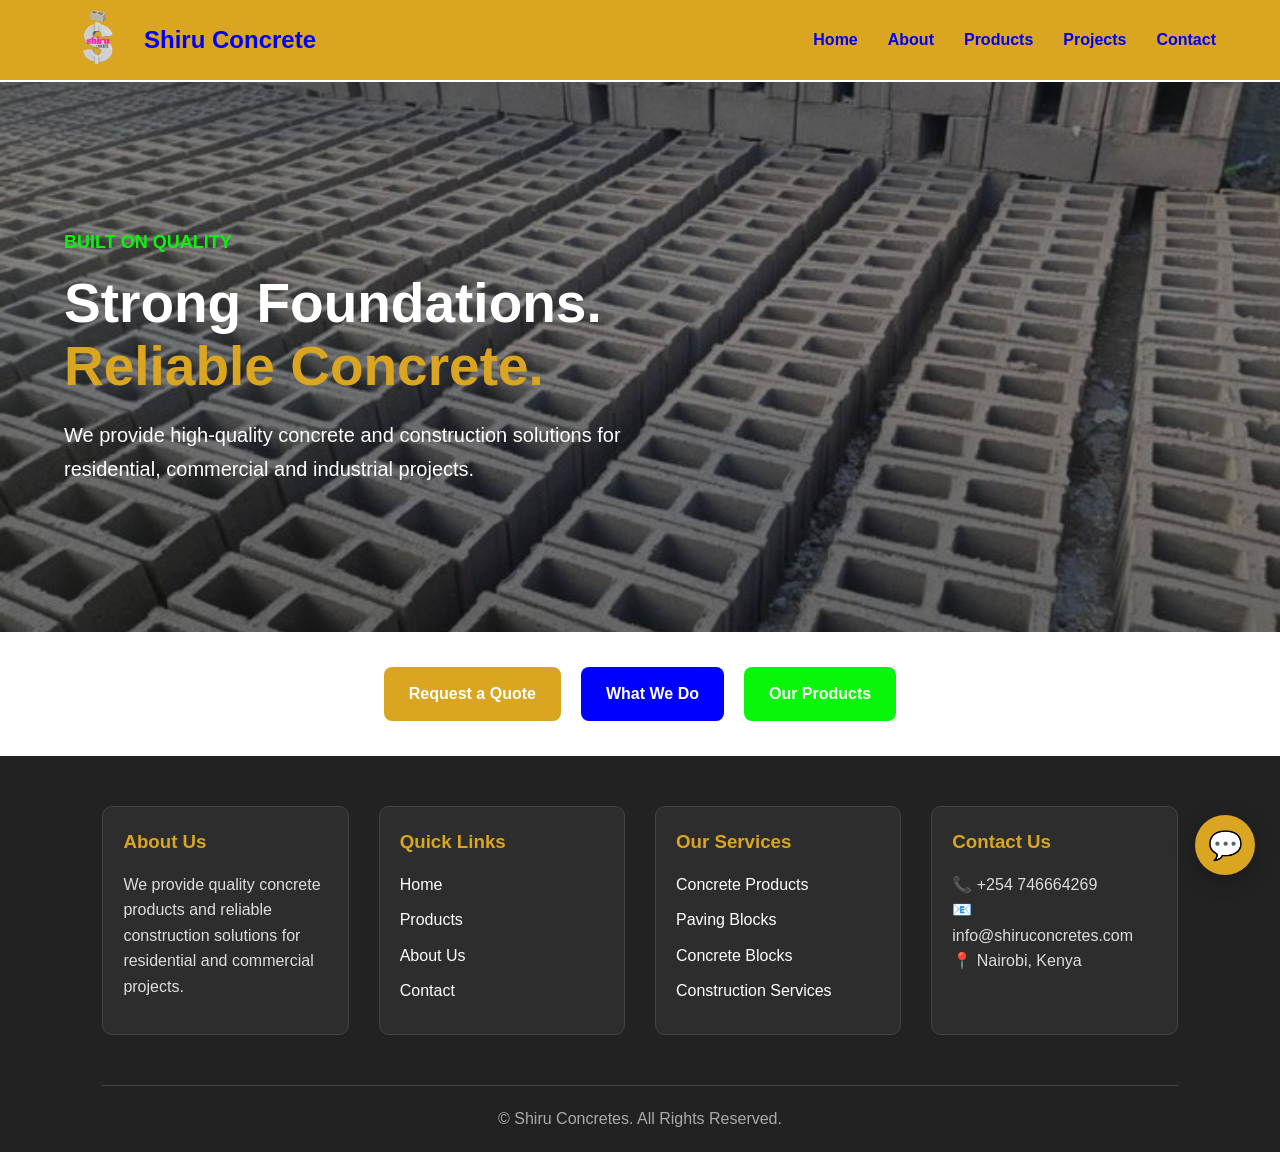
<file: index.html>
<!DOCTYPE html>
<html lang="en">

<head>

    <meta charset="UTF-8">

    <!-- Responsive Design -->
    <meta name="viewport" content="width=device-width, initial-scale=1.0">

    <!-- SEO -->
    <meta name="description"
        content="Professional concrete and construction solutions for residential, commercial and industrial projects.">

    <meta name="keywords"
        content="concrete company, ready mix concrete, construction, concrete delivery, concrete pumping">

    <meta name="author" content="Shiru Concretes">

    <!-- Browser Theme Color -->
    <meta name="theme-color" content="goldenrod">

    <title>Shiru Concretes</title>

    <!-- CSS -->
    <link rel="stylesheet" href="css/home.css">
    <link rel="stylesheet" href="css/chat.css">

    <!-- Favicon -->
    <link rel="icon" href="images/favicon.png">

</head>

<body>

    <!-- ================= HEADER ================= -->

    <header class="header">

        <nav class="navbar container">

            <!-- Logo -->
            <div class="logo-icon">

                <img src="images/shee.png" alt="Shiru Concretes Logo">

                <h1>
                    <strong>Shiru Concrete</strong>
                </h1>

            </div>


            <!-- Mobile Menu Button -->
            <button class="menu-toggle" aria-label="Open navigation menu" aria-expanded="false">

                ☰

            </button>


            <!-- Navigation -->
            <ul class="nav-links">

                <li>
                    <a href="index.html">Home</a>
                </li>

                <li>
                    <a href="about.html">About</a>
                </li>

                <li>
                    <a href="products.html">Products</a>
                </li>

                <li>
                    <a href="projects.html">Projects</a>
                </li>

                <li>
                    <a href="contact.html">Contact</a>
                </li>

            </ul>

        </nav>

    </header>


    <!-- ================= MAIN ================= -->

    <main>

        <!-- ================= HERO ================= -->

        <section id="home" class="hero">

            <div class="container hero-content">

                <div class="hero-text">

                    <span class="hero-label">
                        <strong>BUILT ON QUALITY</strong>
                    </span>

                    <h1>
                        Strong Foundations.
                        <span>Reliable Concrete.</span>
                    </h1>

                    <p>
                        We provide high-quality concrete and construction
                        solutions for residential, commercial and industrial
                        projects.
                    </p>

                </div>

            </div>

        </section>


        <!-- ================= REQUEST BUTTONS ================= -->

        <div class="request-buttons">

            <a href="contact.html" class="btn btn-primary">
                Request a Quote
            </a>

            <a href="about.html" class="btn btn-secondary">
                What We Do
            </a>

            <a href="products.html" class="btn btn-tertiary">
                Our Products
            </a>

        </div>

    </main>


    <!-- ================= FOOTER ================= -->

    <footer class="footer">

        <!-- About -->
        <div class="footer-columns">

            <h3>About Us</h3>

            <p>
                We provide quality concrete products and reliable
                construction solutions for residential and commercial
                projects.
            </p>

        </div>


        <!-- Quick Links -->
        <div class="footer-columns">

            <h3>Quick Links</h3>

            <a href="index.html">Home</a>

            <a href="products.html">Products</a>

            <a href="about.html">About Us</a>

            <a href="contact.html">Contact</a>

        </div>


        <!-- Services -->
        <div class="footer-columns">

            <h3>Our Services</h3>

            <a href="products.html">Concrete Products</a>

            <a href="products.html">Paving Blocks</a>

            <a href="products.html">Concrete Blocks</a>

            <a href="projects.html">Construction Services</a>

        </div>


        <!-- Contact -->
        <div class="footer-columns">

            <h3>Contact Us</h3>

            <p>📞 +254 746664269</p>

            <p>📧 info@shiruconcretes.com</p>

            <p>📍 Nairobi, Kenya</p>

        </div>


        <!-- Copyright -->
        <div class="copyright">

            <p>
                &copy; <span id="year"></span> Shiru Concretes.
                All Rights Reserved.
            </p>

        </div>

    </footer>

<!-- ================= CHATBOT ================= -->

<!-- Floating Chat Button -->
<button class="chatbot-toggle" id="chatbotToggle" aria-label="Open chatbot">
    💬
</button>


<!-- Chatbot Window -->
<div class="chatbot" id="chatbot">

    <!-- Chatbot Header -->
    <div class="chatbot-header">

        <div>
            <h3>Shiru Concretes</h3>
            <span>● Online</span>
        </div>

        <button id="chatbotClose" aria-label="Close chatbot">
            ✕
        </button>

    </div>


    <!-- Chat Messages -->
    <div class="chatbot-messages" id="chatbotMessages">

        <div class="bot-message">
            Hello! 👋 Welcome to <strong>Shiru Concretes</strong>.
            How can we help you today?
        </div>

        <div class="quick-options">

            <button onclick="sendQuickMessage('What products do you offer?')">
                🧱 Our Products
            </button>

            <button onclick="sendQuickMessage('I want a quotation')">
                💰 Request a Quote
            </button>

            <button onclick="sendQuickMessage('How can I contact you?')">
                📞 Contact Us
            </button>

            <button onclick="sendQuickMessage('Where are you located?')">
                📍 Location
            </button>

        </div>

    </div>


    <!-- Chat Input -->
    <div class="chatbot-input">

        <input type="text" id="chatbotInput" placeholder="Type your message..." autocomplete="off">

        <button id="chatbotSend">
            ➤
        </button>

    </div>

</div>
    <!-- JavaScript -->
    <script src="home.js"></script>
    <script src="scripts.js/chat.js"></script>

</body>

</html>
</file>
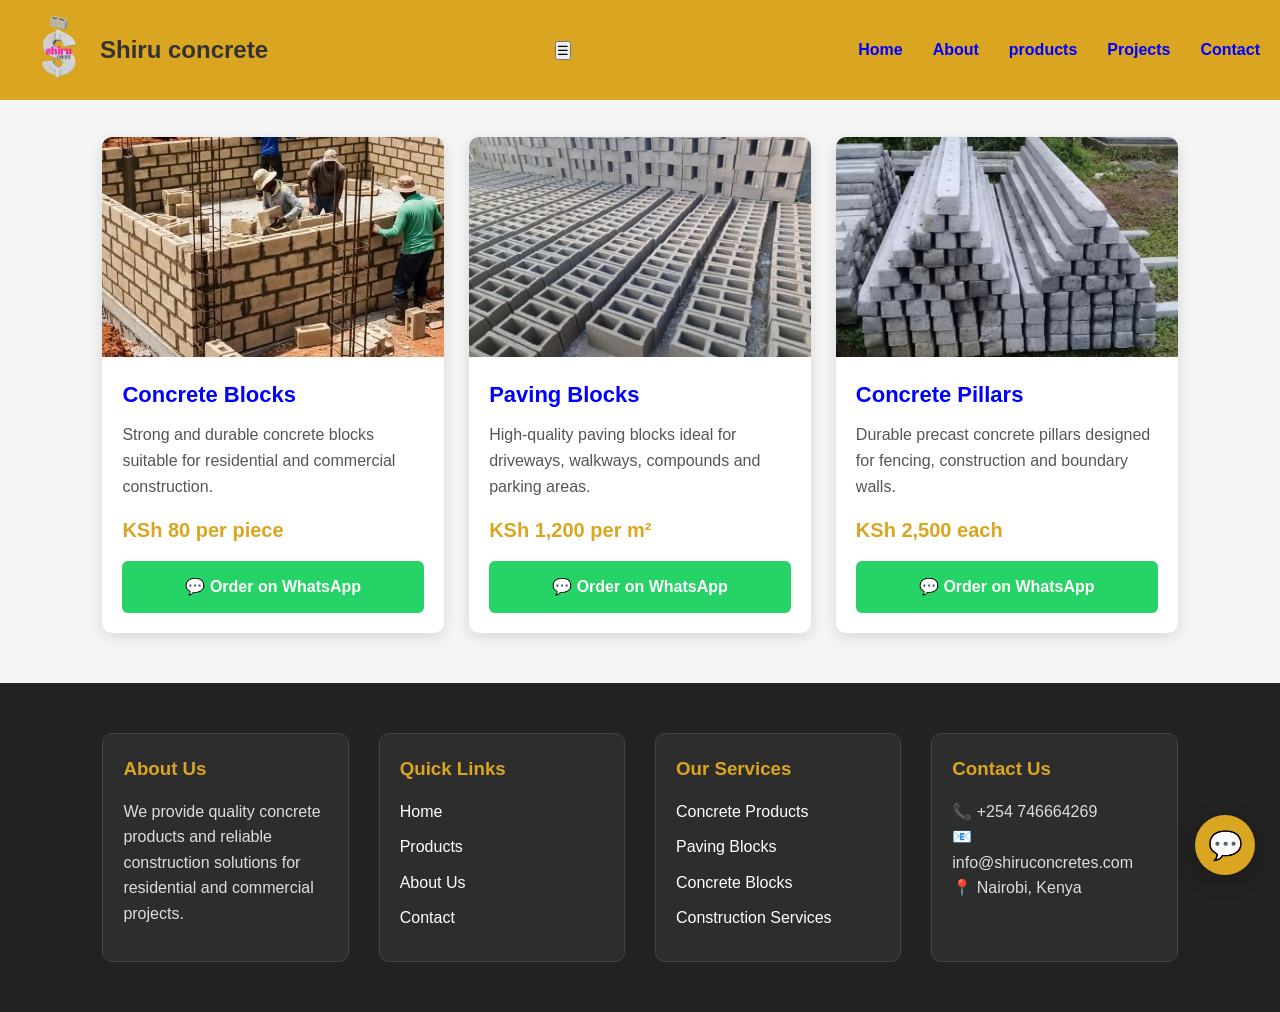
<file: products.html>
<head>
    
    <meta charset="UTF-8">

    <!-- Responsive Design -->
    <meta name="viewport" content="width=device-width, initial-scale=1.0">

    <!-- SEO -->
    <meta name="description"
        content="Professional concrete and construction solutions for residential, commercial and industrial projects.">

    <meta name="keywords"
        content="concrete company, ready mix concrete, construction, concrete delivery, concrete pumping">

    <meta name="author" content="shee concretes">

    <!-- Browser Theme Color -->
    <meta name="theme-color" content="#1f2937">

    <title>shee concretes</title>

    <!-- CSS -->
    <link rel="stylesheet" href="css/styles.css">
    <link rel="stylesheet"href="css/chat.css">

    <!-- Favicon -->
    <link rel="icon" href="images/favicon.png">
</head>
<header class="header">

    <nav class="navbar container">

        <!-- Logo -->
        <div class="logo-icon"><img src="images/shee.png" />

            <h1><strong>Shiru concrete</strong></h1>
        </div>





        <!-- Mobile Menu Button -->
        <button class="menu-toggle" aria-label="Open navigation menu" aria-expanded="false">
            ☰
        </button>

        <!-- Navigation -->
        <ul class="nav-links">

            <li>
                <a href="index.html">Home</a>
            </li>

            <li>
                <a href="about.html">About</a>
            </li>

            

            <li><a href="products.html">products</a>
            </li>

            <li>
                <a href="projects.html">Projects</a>
            </li>

            <li>
                <a href="contact.html">Contact</a>
            </li>

        </ul>

    </nav>

</header>
<body>

    <main>
<section class="products-section">
    <h2>Our Concrete Products</h2>

    <div class="products-container">

        <!-- Product 1 -->
        <div class="product-card">
            <img src="images/blocks1.jpg" alt="Concrete Blocks">

            <div class="product-info">
                <h3>Concrete Blocks</h3>

                <p>
                    Strong and durable concrete blocks suitable for
                    residential and commercial construction.
                </p>

                <h4>KSh 80 per piece</h4>

                <a href="https://wa.me/254746664269?text=Hello%2C%20I%20am%20interested%20in%20your%20Concrete%20Blocks.%20Please%20give%20me%20more%20information."
                    class="whatsapp-btn" target="_blank">
                    💬 Order on WhatsApp
                </a>
            </div>
        </div>


        <!-- Product 2 -->
        <div class="product-card">
            <img src="images/blocks2.jpg" alt="Paving Blocks">

            <div class="product-info">
                <h3>Paving Blocks</h3>

                <p>
                    High-quality paving blocks ideal for driveways,
                    walkways, compounds and parking areas.
                </p>

                <h4>KSh 1,200 per m²</h4>

                <a href="https://wa.me/254746664269?text=Hello%2C%20I%20am%20interested%20in%20your%20Paving%20Blocks.%20Please%20give%20me%20more%20information."
                    class="whatsapp-btn" target="_blank">
                    💬 Order on WhatsApp
                </a>
            </div>
        </div>


        <!-- Product 3 -->
        <div class="product-card">
            <img src="images/post.jpg" alt="Concrete Pillars">

            <div class="product-info">
                <h3>Concrete Pillars</h3>

                <p>
                    Durable precast concrete pillars designed for
                    fencing, construction and boundary walls.
                </p>

                <h4>KSh 2,500 each</h4>

                <a href="https://wa.me/254746664269?text=Hello%2C%20I%20am%20interested%20in%20your%20Concrete%20Pillars.%20Please%20give%20me%20more%20information."
                    class="whatsapp-btn" target="_blank">
                    💬 Order on WhatsApp
                </a>
            </div>
        </div>

    </div>
</section>
        
    </main>

    <footer class="footer">
    
        <div class="footer-columns">
            <h3>About Us</h3>
            <p>
                We provide quality concrete products and reliable
                construction solutions for residential and commercial projects.
            </p>
        </div>
    
        <div class="footer-columns">
            <h3>Quick Links</h3>
            <a href="#index.html">Home</a>
            <a href="products.html">Products</a>
            <a href="#about.html">About Us</a>
            <a href="#contact.html">Contact</a>
        </div>
    
        <div class="footer-columns">
            <h3>Our Services</h3>
            <a href="products.html">Concrete Products</a>
            <a href="products.html">Paving Blocks</a>
            <a href="products.html">Concrete Blocks</a>
            <a href="#">Construction Services</a>
        </div>
    
        <div class="footer-columns">
            <h3>Contact Us</h3>
            <p>📞 +254 746664269</p>
            <p>📧 info@shiruconcretes.com</p>
            <p>📍 Nairobi, Kenya</p>
        </div>
    
    </footer>
    <!-- ================= CHATBOT ================= -->
    
    <!-- Floating Chat Button -->
    <button class="chatbot-toggle" id="chatbotToggle" aria-label="Open chatbot">
        💬
    </button>
    
    
    <!-- Chatbot Window -->
    <div class="chatbot" id="chatbot">
    
        <!-- Chatbot Header -->
        <div class="chatbot-header">
    
            <div>
                <h3>Shiru Concretes</h3>
                <span>● Online</span>
            </div>
    
            <button id="chatbotClose" aria-label="Close chatbot">
                ✕
            </button>
    
        </div>
    
    
        <!-- Chat Messages -->
        <div class="chatbot-messages" id="chatbotMessages">
    
            <div class="bot-message">
                Hello! 👋 Welcome to <strong>Shiru Concretes</strong>.
                How can we help you today?
            </div>
    
            <div class="quick-options">
    
                <button onclick="sendQuickMessage('What products do you offer?')">
                    🧱 Our Products
                </button>
    
                <button onclick="sendQuickMessage('I want a quotation')">
                    💰 Request a Quote
                </button>
    
                <button onclick="sendQuickMessage('How can I contact you?')">
                    📞 Contact Us
                </button>
    
                <button onclick="sendQuickMessage('Where are you located?')">
                    📍 Location
                </button>
    
            </div>
    
        </div>
    
    
        <!-- Chat Input -->
        <div class="chatbot-input">
    
            <input type="text" id="chatbotInput" placeholder="Type your message..." autocomplete="off">
    
            <button id="chatbotSend">
                ➤
            </button>
    
        </div>
    
    </div>
     <script src="home.js"></script>
<script src="scripts.js/products.js"></script>
<script src="scripts.js/chat.js"></script>
</body>
</html>
</file>
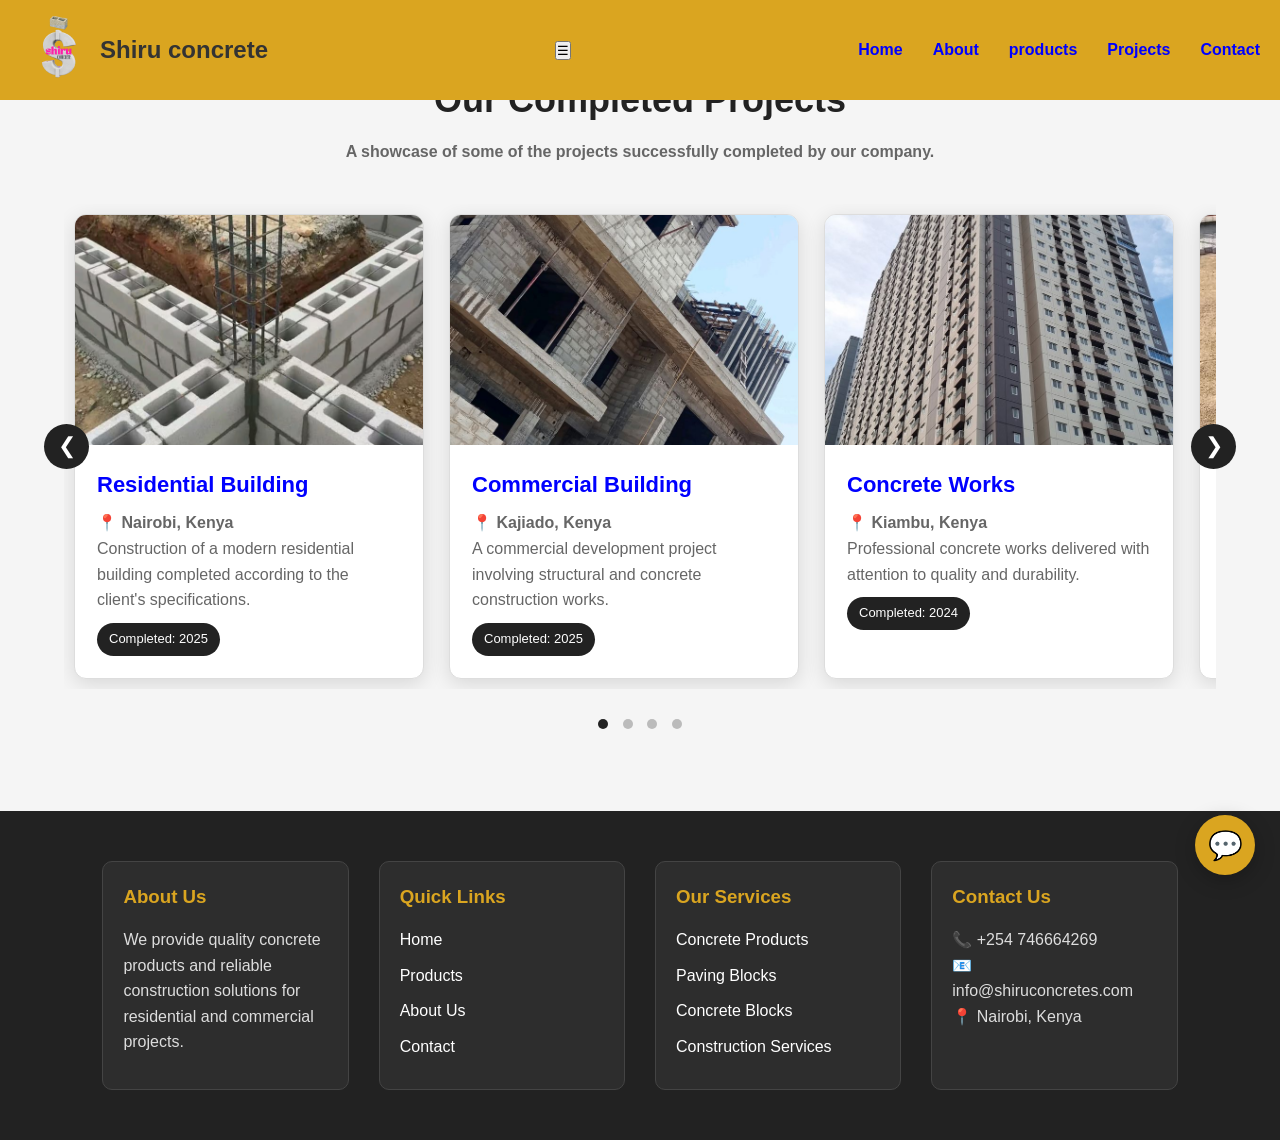
<file: projects.html>
<!DOCTYPE html>
<html lang="en">

<head>

    <meta charset="UTF-8">

    <!-- Responsive Design -->
    <meta name="viewport" content="width=device-width, initial-scale=1.0">

    <!-- SEO -->
    <meta name="description"
        content="Professional concrete and construction solutions for residential, commercial and industrial projects.">

    <meta name="keywords"
        content="concrete company, ready mix concrete, construction, concrete delivery, concrete pumping">

    <meta name="author" content="shee concretes">

    <!-- Browser Theme Color -->
    <meta name="theme-color" content="#1f2937">

    <title>shee concretes</title>

    <!-- CSS -->
    <link rel="stylesheet" href="css/styles.css">
    <link rel="stylesheet" href="css/projects.css">
    <link rel="stylesheet"href="css/chat.css">

    <!-- Favicon -->
    <link rel="icon" href="images/favicon.png">
</head>

<body>

    <!-- ================= HEADER ================= -->
    <header class="header">

        <nav class="navbar container">

            <!-- Logo -->
            <div class="logo-icon"><img src="images/shee.png" />

                <h1><strong>Shiru concrete</strong></h1>
            </div>





            <!-- Mobile Menu Button -->
            <button class="menu-toggle" aria-label="Open navigation menu" aria-expanded="false">
                ☰
            </button>

            <!-- Navigation -->
            <ul class="nav-links">

                <li>
                    <a href="index.html">Home</a>
                </li>

                <li>
                    <a href="about.html">About</a>
                </li>

                

                <li><a href="products.html">products</a>
                </li>

                <li>
                    <a href="projects.html">Projects</a>
                </li>

                <li>
                    <a href="contact.html">Contact</a>
                </li>

            </ul>

        </nav>

    </header>
<main>
<section class="projects-section">

    <div class="section-heading">
        <h2>Our Completed Projects</h2>
        <p>
            A showcase of some of the projects successfully completed
            by our company.
        </p>
    </div>

    <div class="projects-container">

        <button class="project-btn prev" onclick="moveSlide(-1)">
            &#10094;
        </button>

        <div class="projects-slider">

            <!-- Project 1 -->
            <div class="project-card">
                <img src="images/project1.jpg" alt="Residential construction project">

                <div class="project-info">
                    <h3>Residential Building</h3>
                    <p class="location">📍 Nairobi, Kenya</p>
                    <p>
                        Construction of a modern residential building
                        completed according to the client's specifications.
                    </p>

                    <span class="year">Completed: 2025</span>
                </div>
            </div>

            <!-- Project 2 -->
            <div class="project-card">
                <img src="images/blockh2.jpg" alt="Commercial building project">

                <div class="project-info">
                    <h3>Commercial Building</h3>
                    <p class="location">📍 Kajiado, Kenya</p>
                    <p>
                        A commercial development project involving
                        structural and concrete construction works.
                    </p>

                    <span class="year">Completed: 2025</span>
                </div>
            </div>

            <!-- Project 3 -->
            <div class="project-card">
                <img src="images/block-apartment.jpg" alt="Concrete construction project">

                <div class="project-info">
                    <h3>Concrete Works</h3>
                    <p class="location">📍 Kiambu, Kenya</p>
                    <p>
                        Professional concrete works delivered with
                        attention to quality and durability.
                    </p>

                    <span class="year">Completed: 2024</span>
                </div>
            </div>

            <!-- Project 4 -->
            <div class="project-card">
                <img src="images/carbrosp.jpg" alt="Infrastructure project">

                <div class="project-info">
                    <h3>Infrastructure Project</h3>
                    <p class="location">📍 Machakos, Kenya</p>
                    <p>
                        Infrastructure development completed efficiently
                        and within the agreed project requirements.
                    </p>

                    <span class="year">Completed: 2024</span>
                </div>
            </div>

        </div>

        <button class="project-btn next" onclick="moveSlide(1)">
            &#10095;
        </button>

    </div>

    <div class="slider-dots">
        <span onclick="currentSlide(0)"></span>
        <span onclick="currentSlide(1)"></span>
        <span onclick="currentSlide(2)"></span>
        <span onclick="currentSlide(3)"></span>
    </div>

</section>
</main>
<footer class="footer">

    <div class="footer-columns">
        <h3>About Us</h3>
        <p>
            We provide quality concrete products and reliable
            construction solutions for residential and commercial projects.
        </p>
    </div>

    <div class="footer-columns">
        <h3>Quick Links</h3>
        <a href="#index.html">Home</a>
        <a href="products.html">Products</a>
        <a href="#about.html">About Us</a>
        <a href="#contact.html">Contact</a>
    </div>

    <div class="footer-columns">
        <h3>Our Services</h3>
        <a href="products.html">Concrete Products</a>
        <a href="products.html">Paving Blocks</a>
        <a href="products.html">Concrete Blocks</a>
        <a href="#">Construction Services</a>
    </div>

    <div class="footer-columns">
        <h3>Contact Us</h3>
        <p>📞 +254 746664269</p>
        <p>📧 info@shiruconcretes.com</p>
        <p>📍 Nairobi, Kenya</p>
    </div>

</footer>
<!-- ================= CHATBOT ================= -->

<!-- Floating Chat Button -->
<button class="chatbot-toggle" id="chatbotToggle" aria-label="Open chatbot">
    💬
</button>


<!-- Chatbot Window -->
<div class="chatbot" id="chatbot">

    <!-- Chatbot Header -->
    <div class="chatbot-header">

        <div>
            <h3>Shiru Concretes</h3>
            <span>● Online</span>
        </div>

        <button id="chatbotClose" aria-label="Close chatbot">
            ✕
        </button>

    </div>


    <!-- Chat Messages -->
    <div class="chatbot-messages" id="chatbotMessages">

        <div class="bot-message">
            Hello! 👋 Welcome to <strong>Shiru Concretes</strong>.
            How can we help you today?
        </div>

        <div class="quick-options">

            <button onclick="sendQuickMessage('What products do you offer?')">
                🧱 Our Products
            </button>

            <button onclick="sendQuickMessage('I want a quotation')">
                💰 Request a Quote
            </button>

            <button onclick="sendQuickMessage('How can I contact you?')">
                📞 Contact Us
            </button>

            <button onclick="sendQuickMessage('Where are you located?')">
                📍 Location
            </button>

        </div>

    </div>


    <!-- Chat Input -->
    <div class="chatbot-input">

        <input type="text" id="chatbotInput" placeholder="Type your message..." autocomplete="off">

        <button id="chatbotSend">
            ➤
        </button>

    </div>

</div>
    <script src="home.js"></script> 
<script src="scripts.js/projects.js"></script>
<script src="scripts.js/chat.js"></script>
</body>
</html>
</file>
<file: css/home.css>
/* =========================
   RESET
========================= */

* {
    margin: 0;
    padding: 0;
    box-sizing: border-box;
}


/* =========================
   BODY
========================= */

html {
    scroll-behavior: smooth;
}

body {
    font-family: Arial, sans-serif;
    line-height: 1.6;
    color: #333;
    background-color: #f7f7f7;

    min-height: 100vh;

    display: flex;
    flex-direction: column;
}


/* =========================
   CONTAINER
========================= */

.container {
    width: 90%;
    max-width: 1200px;
    margin: auto;
}


/* =========================
   HEADER
========================= */

.header {
    background-color: goldenrod;

    width: 100%;

    border-bottom: 2px solid white;

    position: sticky;
    top: 0;

    z-index: 1000;
}


/* =========================
   NAVBAR
========================= */

.navbar {
    min-height: 80px;

    display: flex;

    align-items: center;

    justify-content: space-between;

    gap: 20px;
}


/* =========================
   LOGO
========================= */

.logo-icon {
    display: flex;

    align-items: center;

    gap: 10px;
}

.logo-icon img {
    width: 70px;

    height: 70px;

    object-fit: contain;

    display: block;
}

.logo-icon h1 {
    color: blue;

    font-size: 24px;

    font-weight: bold;
}


/* =========================
   NAVIGATION LINKS
========================= */

.nav-links {
    display: flex;

    align-items: center;

    gap: 30px;

    list-style: none;
}

.nav-links a {
    text-decoration: none;

    color: blue;

    font-weight: bold;

    transition: 0.3s;
}

.nav-links a:hover {
    color: white;
}


/* =========================
   MOBILE MENU BUTTON
========================= */

.menu-toggle {
    display: none;

    background: transparent;

    border: none;

    color: blue;

    font-size: 30px;

    cursor: pointer;
}


/* =========================
   HERO
========================= */

.hero {
    min-height: 550px;

    background-image:
        linear-gradient(rgba(0, 0, 0, 0.45),
            rgba(0, 0, 0, 0.45)),
        url("../images/blocks2.jpg");

    background-size: cover;

    background-position: center;

    background-repeat: no-repeat;

    display: flex;

    align-items: center;

    position: relative;
}


/* =========================
   HERO CONTENT
========================= */

.hero-content {
    display: flex;

    align-items: center;

    min-height: 550px;
}

.hero-text {
    max-width: 700px;

    color: white;
}

.hero-label {
    display: inline-block;

    color: rgb(9, 245, 9);

    font-size: 18px;

    margin-bottom: 15px;
}

.hero-text h1 {
    font-size: 55px;

    line-height: 1.15;

    margin-bottom: 20px;

    color: white;
}

.hero-text h1 span {
    display: block;

    color: goldenrod;
}

.hero-text p {
    font-size: 20px;

    max-width: 650px;

    line-height: 1.7;

    color: white;
}


/* =========================
   REQUEST BUTTONS
========================= */

.request-buttons {
    display: flex;

    justify-content: center;

    align-items: center;

    gap: 20px;

    padding: 35px 20px;

    background-color: white;

    flex-wrap: wrap;
}

.request-buttons a {
    text-decoration: none;

    cursor: pointer;

    font-weight: bold;

    padding: 14px 25px;

    border-radius: 8px;

    transition: 0.3s;

    display: inline-block;
}


/* Primary Button */

.btn-primary {
    background-color: goldenrod;

    color: white;
}

.btn-primary:hover {
    background-color: #b8860b;

    transform: translateY(-2px);
}


/* Secondary Button */

.btn-secondary {
    background-color: blue;

    color: white;
}

.btn-secondary:hover {
    background-color: #0000b3;

    transform: translateY(-2px);
}


/* Tertiary Button */

.btn-tertiary {
    background-color: rgb(9, 245, 9);

    color: white;
}

.btn-tertiary:hover {
    background-color: green;

    transform: translateY(-2px);
}


/* =========================
   MAIN
========================= */

main {
    flex: 1;
}


/* =========================
   FOOTER
========================= */

.footer {
    background-color: #222;

    color: white;

    padding: 50px 8% 20px;

    display: grid;

    grid-template-columns: repeat(4, 1fr);

    gap: 30px;
}


/* =========================
   FOOTER WIDGETS
========================= */

.footer-columns {
    padding: 20px;

    border: 1px solid #444;

    border-radius: 10px;

    background-color: #2d2d2d;
}

.footer-columns h3 {
    margin-bottom: 15px;

    color: goldenrod;
}

.footer-columns p {
    line-height: 1.6;

    color: #ddd;
}

.footer-columns a {
    display: block;

    color: white;

    text-decoration: none;

    margin: 10px 0;

    transition: 0.3s;
}

.footer-columns a:hover {
    color: goldenrod;
}


/* =========================
   COPYRIGHT
========================= */

.copyright {
    grid-column: 1 / -1;

    text-align: center;

    border-top: 1px solid #444;

    margin-top: 20px;

    padding-top: 20px;

    color: #aaa;
}


/* =========================
   TABLET
========================= */

@media (max-width: 900px) {

    .nav-links {
        gap: 15px;
    }

    .hero-text h1 {
        font-size: 45px;
    }

    .footer {
        grid-template-columns: repeat(2, 1fr);
    }

}


/* =========================
   MOBILE
========================= */

@media (max-width: 700px) {

    .navbar {
        position: relative;

        flex-wrap: wrap;

        padding: 12px 0;
    }

    .logo-icon img {
        width: 55px;

        height: 55px;
    }

    .logo-icon h1 {
        font-size: 19px;
    }

    .menu-toggle {
        display: block;
    }

    .nav-links {
        display: none;

        width: 100%;

        flex-direction: column;

        gap: 0;

        background-color: goldenrod;

        padding: 10px 0;
    }

    .nav-links.active {
        display: flex;
    }

    .nav-links li {
        width: 100%;

        text-align: center;
    }

    .nav-links a {
        display: block;

        padding: 12px;

        width: 100%;
    }

    .hero {
        min-height: 500px;

        background-position: center;
    }

    .hero-content {
        min-height: 500px;

        text-align: center;

        justify-content: center;
    }

    .hero-text h1 {
        font-size: 36px;
    }

    .hero-text p {
        font-size: 17px;
    }

    .request-buttons {
        flex-direction: column;

        gap: 15px;
    }

    .request-buttons a {
        width: 90%;

        text-align: center;
    }

}


/* =========================
   SMALL MOBILE
========================= */

@media (max-width: 500px) {

    .footer {
        grid-template-columns: 1fr;

        padding: 40px 5% 20px;
    }

    .copyright {
        grid-column: auto;
    }

    .hero-text h1 {
        font-size: 31px;
    }

    .hero-label {
        font-size: 15px;
    }

    .hero-text p {
        font-size: 16px;
    }

}
</file>
<file: css/chat.css>
/* =====================================
   FLOATING CHATBOT
===================================== */

.chatbot-toggle {
    position: fixed;

    right: 25px;
    bottom: 25px;

    width: 60px;
    height: 60px;

    border: none;
    border-radius: 50%;

    background-color: goldenrod;
    color: white;

    font-size: 28px;

    cursor: pointer;

    box-shadow: 0 5px 20px rgba(0, 0, 0, 0.25);

    z-index: 9999;

    transition: 0.3s;
}

.chatbot-toggle:hover {
    background-color: blue;
    transform: scale(1.08);
}


/* =====================================
   CHATBOT WINDOW
===================================== */

.chatbot {
    position: fixed;

    right: 25px;
    bottom: 95px;

    width: 360px;
    max-width: calc(100vw - 30px);

    height: 500px;

    background-color: white;

    border-radius: 15px;

    box-shadow: 0 10px 40px rgba(0, 0, 0, 0.25);

    overflow: hidden;

    display: none;
    flex-direction: column;

    z-index: 9998;
}

.chatbot.active {
    display: flex;
}


/* =====================================
   CHATBOT HEADER
===================================== */

.chatbot-header {
    background-color: goldenrod;

    color: white;

    padding: 16px 18px;

    display: flex;

    align-items: center;

    justify-content: space-between;
}

.chatbot-header h3 {
    margin: 0;

    font-size: 18px;
}

.chatbot-header span {
    font-size: 12px;

    color: rgb(9, 245, 9);
}

.chatbot-header button {
    background: transparent;

    border: none;

    color: white;

    font-size: 20px;

    cursor: pointer;
}


/* =====================================
   CHAT MESSAGES
===================================== */

.chatbot-messages {
    flex: 1;

    padding: 18px;

    overflow-y: auto;

    background-color: #f5f5f5;
}


/* BOT MESSAGE */

.bot-message {
    background-color: white;

    color: #333;

    padding: 12px 15px;

    border-radius: 12px;

    margin-bottom: 12px;

    max-width: 85%;

    line-height: 1.5;

    box-shadow: 0 2px 5px rgba(0, 0, 0, 0.08);
}


/* USER MESSAGE */

.user-message {
    background-color: blue;

    color: white;

    padding: 12px 15px;

    border-radius: 12px;

    margin: 10px 0 10px auto;

    max-width: 85%;

    line-height: 1.5;
}


/* =====================================
   QUICK OPTIONS
===================================== */

.quick-options {
    display: flex;

    flex-direction: column;

    gap: 8px;

    margin-top: 10px;
}

.quick-options button {
    padding: 10px;

    border: 1px solid goldenrod;

    border-radius: 8px;

    background-color: white;

    color: blue;

    font-weight: bold;

    cursor: pointer;

    text-align: left;

    transition: 0.3s;
}

.quick-options button:hover {
    background-color: goldenrod;

    color: white;
}


/* =====================================
   CHAT INPUT
===================================== */

.chatbot-input {
    display: flex;

    padding: 12px;

    border-top: 1px solid #ddd;

    background-color: white;
}

.chatbot-input input {
    flex: 1;

    padding: 12px;

    border: 1px solid #ccc;

    border-radius: 8px 0 0 8px;

    outline: none;

    font-size: 14px;
}

.chatbot-input input:focus {
    border-color: goldenrod;
}

.chatbot-input button {
    width: 50px;

    border: none;

    border-radius: 0 8px 8px 0;

    background-color: rgb(9, 245, 9);

    color: white;

    font-size: 20px;

    cursor: pointer;
}

.chatbot-input button:hover {
    background-color: green;
}


/* =====================================
   WHATSAPP BUTTON
===================================== */

.chatbot-whatsapp {
    display: block;

    margin-top: 10px;

    padding: 11px;

    background-color: #25D366;

    color: white;

    text-align: center;

    text-decoration: none;

    border-radius: 7px;

    font-weight: bold;
}

.chatbot-whatsapp:hover {
    background-color: green;
}


/* =====================================
   MOBILE
===================================== */

@media (max-width: 600px) {

    .chatbot {
        right: 15px;

        bottom: 85px;

        width: calc(100vw - 30px);

        height: 470px;
    }

    .chatbot-toggle {
        right: 18px;

        bottom: 18px;

        width: 55px;

        height: 55px;

        font-size: 24px;
    }
}
</file>
<file: css/styles.css>
/* =========================
   GENERAL RESET
========================= */

* {
    margin: 0;
    padding: 0;
    box-sizing: border-box;
}

html,
body {
    margin: 0;
    padding: 0;
    min-height: 100%;
}

html {
    scroll-behavior: smooth;
}

body {
    min-height: 100vh;
    display: flex;
    flex-direction: column;
    font-family: Arial, sans-serif;
    line-height: 1.6;
    color: #333;
    background-color: #f7f7f7;
}

main {
    flex: 1;
}


/* =========================
   HEADER / NAVBAR
========================= */

header {
    background-color: goldenrod;
    border-bottom: 1px solid white;
    width: 100%;
}

.navbar {
    position: fixed;
    top: 0;
    left: 0;
    width: 100%;
    min-height: 80px;
    z-index: 1000;

    display: flex;
    align-items: center;
    justify-content: space-between;

    background-color: goldenrod;
    padding: 10px 20px;
    margin: auto;
}

.logo-icon,
.logo {
    display: flex;
    align-items: center;
}

.logo-icon img,
.logo {
    width: 80px;
    height: 80px;
    object-fit: contain;
    display: block;
}

.nav-links {
    display: flex;
    align-items: center;
    gap: 30px;
    list-style: none;
}

.nav-links a {
    text-decoration: none;
    color: blue;
    font-weight: bold;
    transition: 0.3s;
}

.nav-links a:hover {
    color: white;
}


/* =========================
   HERO
========================= */

.hero {
    margin-top: 80px;

    background-clip: border-box;
    background-size: cover;
    background-repeat: no-repeat;
    background-position: center;

    border: 2px solid white;
}

.hero-label {
    font-weight: bold;
    color: rgb(9, 245, 9);
}


/* =========================
   BUTTONS
========================= */

.request-buttons {
    display: flex;
    justify-content: center;
    align-items: center;
    gap: 20px;
    padding: 30px 20px;
    flex-wrap: wrap;
}

.request-buttons a {
    color: white;
    background-color: goldenrod;

    cursor: pointer;
    font-weight: bold;
    padding: 15px 25px;

    text-decoration: none;
    border-radius: 8px;

    transition: 0.3s;
}

.request-buttons a:hover {
    background-color: blue;
}


/* =========================
   ABOUT / SECTION HEADINGS
========================= */

.about-section {
    align-items: center;
}

.section-heading {
    color: blue;
    font-weight: bold;
}


/* =========================
   CONTACT FORM
========================= */

.contact-form {
    max-width: 450px;
    margin: 0 auto;
    border-radius: 15px;
    padding: 20px;
    background-color: white;
}

label {
    display: block;
    font-weight: bold;
    margin-top: 1rem;
    margin-bottom: 0.5rem;
}

input[type="text"],
input[type="email"],
textarea {
    width: 100%;
    padding: 0.6rem 0.8rem;

    font-size: 1rem;

    border: 3px solid green;
    border-radius: 5px;

    background-color: white;
    color: black;

    transition: 0.3s;
    margin-bottom: 1rem;
}

textarea {
    min-height: 120px;
    resize: vertical;
}

input:focus,
textarea:focus {
    border-color: goldenrod;
    box-shadow: none;
    outline: none;
}

.btn-send {
    background-color: rgb(22, 231, 22);
    color: white;

    font-size: medium;
    font-weight: bold;

    border: none;
    border-radius: 1rem;

    padding: 12px 25px;

    cursor: pointer;
    outline: none;

    transition: 0.3s;
}

.btn-send:hover {
    background-color: goldenrod;
}


/* =========================
   PRODUCTS
========================= */

.products-section {
    padding: 50px 8%;
    background: #f5f5f5;
}

.products-section h2 {
    text-align: center;
    font-size: 32px;
    margin-bottom: 35px;
    color: blue;
}

.products-container {
    display: grid;
    grid-template-columns: repeat(auto-fit, minmax(280px, 1fr));
    gap: 25px;
}

.product-card {
    background: white;
    border-radius: 10px;
    overflow: hidden;

    box-shadow: 0 4px 15px rgba(0, 0, 0, 0.12);

    transition: 0.3s;
}

.product-card:hover {
    transform: translateY(-5px);
}

.product-card img {
    width: 100%;
    height: 220px;
    object-fit: cover;
}

.product-info {
    padding: 20px;
}

.product-info h3 {
    font-size: 22px;
    margin-bottom: 10px;
    color: blue;
}

.product-info p {
    color: #555;
    line-height: 1.6;
}

.product-info h4 {
    font-size: 20px;
    margin: 15px 0;
    color: goldenrod;
}


/* =========================
   WHATSAPP BUTTON
========================= */

.whatsapp-btn {
    display: inline-block;

    width: 100%;
    box-sizing: border-box;

    padding: 13px;

    background: #25D366;
    color: white;

    text-align: center;
    text-decoration: none;

    border-radius: 6px;

    font-weight: bold;

    transition: 0.3s;
}

.whatsapp-btn:hover {
    background: goldenrod;
}


/* =========================
   PROJECTS
========================= */

.projects-section {
    padding: 50px 8%;
    background-color: white;
}

.projects-section h2 {
    text-align: center;
    color: blue;
    font-size: 32px;
    margin-bottom: 35px;
}

.projects-container {
    display: grid;
    grid-template-columns: repeat(auto-fit, minmax(280px, 1fr));
    gap: 25px;
}

.project-card {
    background-color: white;

    border: 1px solid #ddd;
    border-radius: 10px;

    overflow: hidden;

    box-shadow: 0 4px 15px rgba(0, 0, 0, 0.12);

    transition: 0.3s;
}

.project-card:hover {
    transform: translateY(-5px);
}

.project-card img {
    width: 100%;
    height: 220px;
    object-fit: cover;
}

.project-info {
    padding: 20px;
}

.project-info h3 {
    color: blue;
    margin-bottom: 10px;
}

.project-info p {
    color: #555;
    line-height: 1.6;
}


/* =========================
   FOOTER
========================= */

footer {
    width: 100%;
}

.footer {
    background-color: #222;
    color: white;

    padding: 50px 8%;

    display: grid;
    grid-template-columns: repeat(4, 1fr);

    gap: 30px;
}

.footer-columns {
    padding: 20px;

    border: 1px solid #444;
    border-radius: 10px;

    background-color: #2d2d2d;
}

.footer-columns h3 {
    margin-bottom: 15px;
    color: goldenrod;
}

.footer-columns a {
    display: block;

    color: white;

    text-decoration: none;

    margin: 10px 0;

    transition: 0.3s;
}

.footer-columns a:hover {
    color: goldenrod;
}

.footer-columns p {
    line-height: 1.6;
    color: #ddd;
}


/* =========================
   TABLET
========================= */

@media (max-width: 768px) {

    .navbar {
        padding: 10px 15px;
    }

    .nav-links {
        gap: 15px;
    }

    .footer {
        grid-template-columns: repeat(2, 1fr);
    }

    .products-section,
    .projects-section {
        padding: 40px 5%;
    }
}


/* =========================
   MOBILE
========================= */

@media (max-width: 600px) {

    .navbar {
        min-height: 70px;
        flex-wrap: wrap;
    }

    .logo-icon img,
    .logo {
        width: 60px;
        height: 60px;
    }

    .nav-links {
        width: 100%;
        flex-direction: column;
        gap: 0;

        background-color: goldenrod;

        padding: 10px 0;
    }

    .nav-links li {
        width: 100%;
        text-align: center;
    }

    .nav-links a {
        display: block;
        padding: 10px;
    }

    .hero {
        margin-top: 70px;
    }

    .request-buttons {
        flex-direction: column;
    }

    .request-buttons a {
        width: 90%;
        text-align: center;
    }

    .footer {
        grid-template-columns: 1fr;
        padding: 40px 5%;
    }

    .products-section,
    .projects-section {
        padding: 35px 5%;
      
    }

    .products-section h2,
    .projects-section h2 {
        font-size: 27px;
    }
}
@media (max-width: 768px) {

    .navbar {
        width: 100%;
        padding: 15px 20px;
    }

    .nav-links {
        position: absolute;
        top: 100%;
        left: 0;
        width: 100%;
        display: none;
        flex-direction: column;
    }

    .nav-links.active {
        display: flex;
    }

}
</file>
<file: css/projects.css>
.projects-section {
    padding: 70px 5%;
    background: #f5f5f5;
    overflow: hidden;
}

.section-heading {
    text-align: center;
    margin-bottom: 40px;
}

.section-heading h2 {
    font-size: 36px;
    margin-bottom: 10px;
    color: #222;
}

.section-heading p {
    color: #666;
    max-width: 650px;
    margin: auto;
}

/* Slider area */

.projects-container {
    position: relative;
    max-width: 1200px;
    margin: auto;
    display: flex;
    align-items: center;
}

.projects-slider {
    width: 100%;
    display: flex;
    gap: 25px;
    overflow-x: auto;
    scroll-behavior: smooth;
    scrollbar-width: none;
    padding: 10px;
}

.projects-slider::-webkit-scrollbar {
    display: none;
}

/* Project card */

.project-card {
    min-width: 350px;
    background: white;
    border-radius: 12px;
    overflow: hidden;
    box-shadow: 0 5px 20px rgba(0, 0, 0, 0.12);

    transition: transform 0.4s ease;
}

.project-card:hover {
    transform: translateY(-8px);
}

.project-card img {
    width: 100%;
    height: 230px;
    object-fit: cover;
    display: block;
}

.project-info {
    padding: 22px;
}

.project-info h3 {
    font-size: 22px;
    margin-bottom: 8px;
}

.project-info p {
    color: #666;
    line-height: 1.6;
}

.location {
    font-weight: bold;
}

.year {
    display: inline-block;
    margin-top: 10px;
    padding: 6px 12px;
    background: #222;
    color: white;
    border-radius: 20px;
    font-size: 13px;
}

/* Navigation buttons */

.project-btn {
    position: absolute;
    z-index: 5;

    width: 45px;
    height: 45px;

    border: none;
    border-radius: 50%;

    background: #222;
    color: white;

    font-size: 22px;
    cursor: pointer;

    transition: 0.3s;
}

.project-btn:hover {
    background: #555;
}

.prev {
    left: -20px;
}

.next {
    right: -20px;
}

/* Dots */

.slider-dots {
    text-align: center;
    margin-top: 25px;
}

.slider-dots span {
    display: inline-block;

    width: 10px;
    height: 10px;

    margin: 5px;

    border-radius: 50%;

    background: #bbb;

    cursor: pointer;
}

.slider-dots span.active {
    background: #222;
}


/* Mobile */

/*@media (max-width: 768px) {

    .projects-section {
        padding: 50px 15px;
    }

    .section-heading h2 {
        font-size: 28px;
    }

    .project-card {
        min-width: 85%;
    }

    .project-card img {
        height: 200px;
    }

    .project-btn {
        display: none;
    }
}*/
@media (max-width: 768px) {

    .navbar {
        width: 100%;
        padding: 15px 20px;
    }

    .nav-links {
        position: absolute;
        top: 100%;
        left: 0;
        width: 100%;
        display: none;
        flex-direction: column;
    }

    .nav-links.active {
        display: flex;
    }

}
</file>
